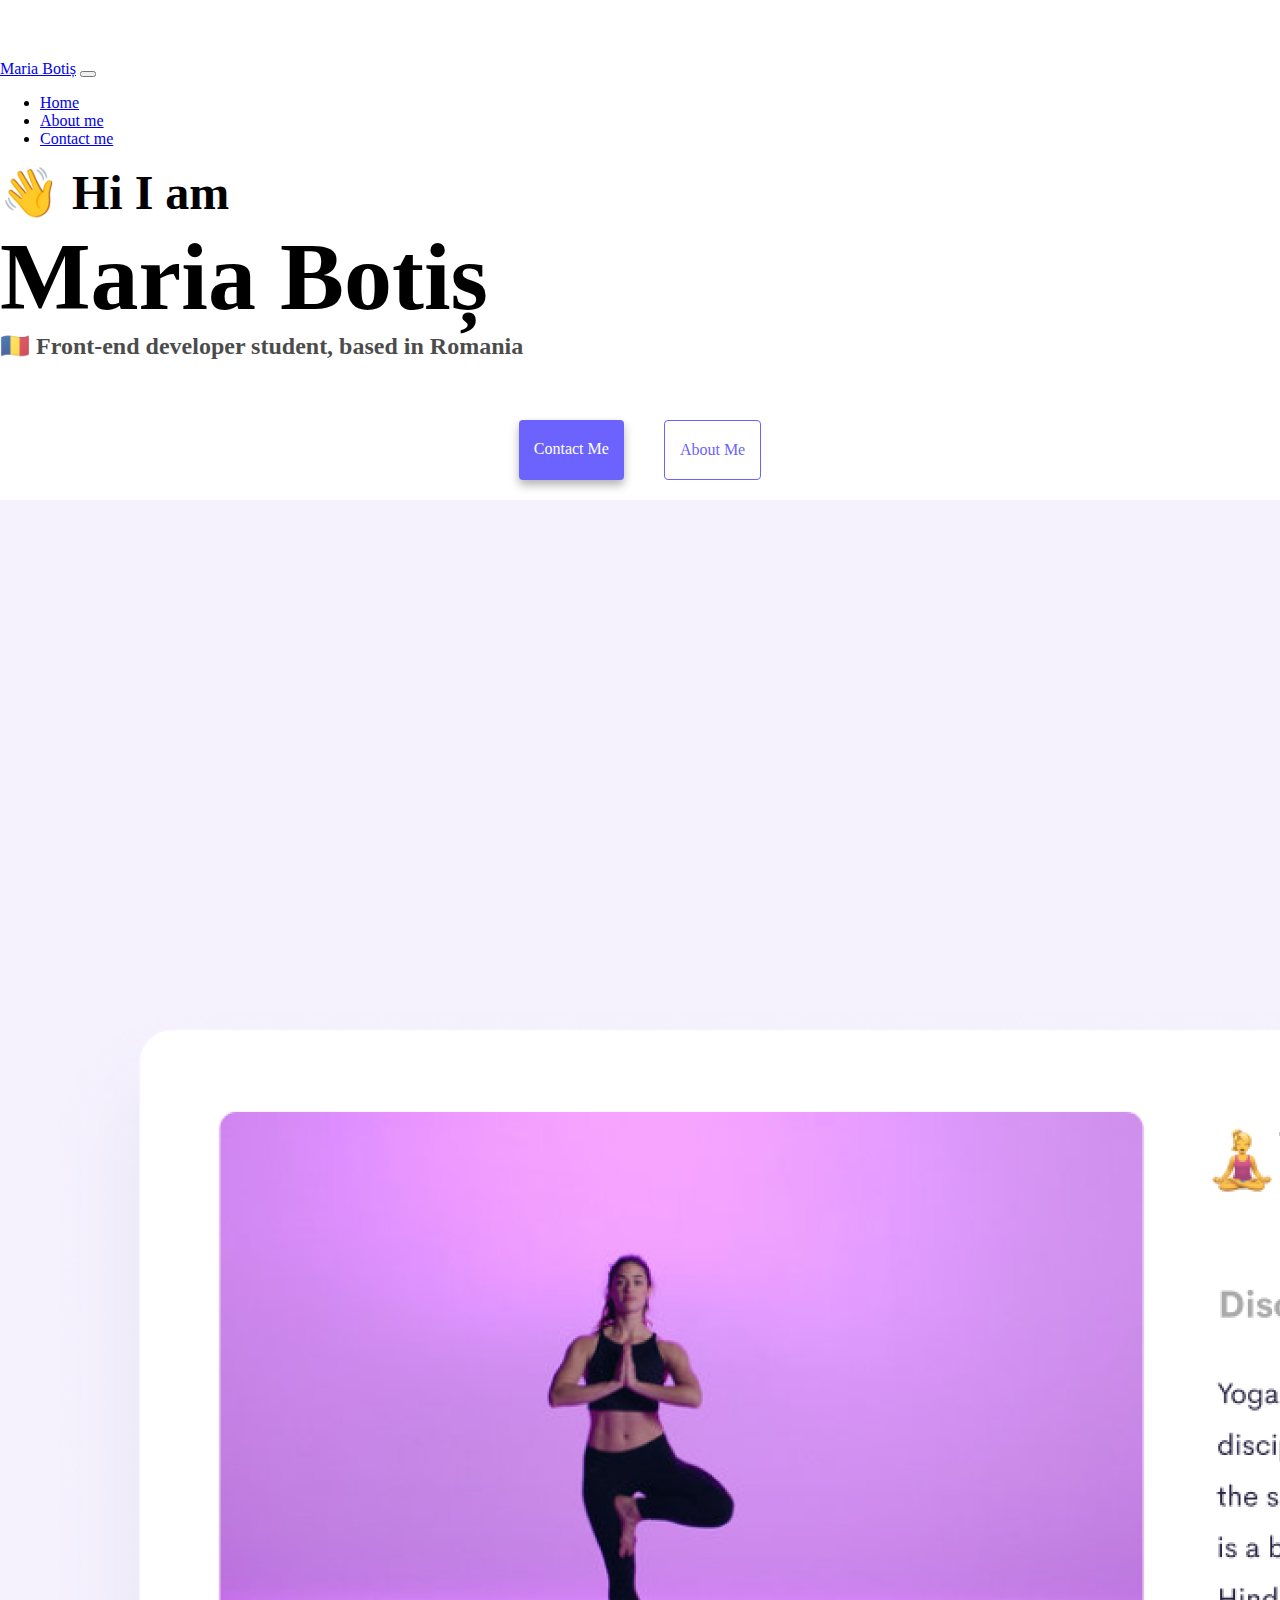
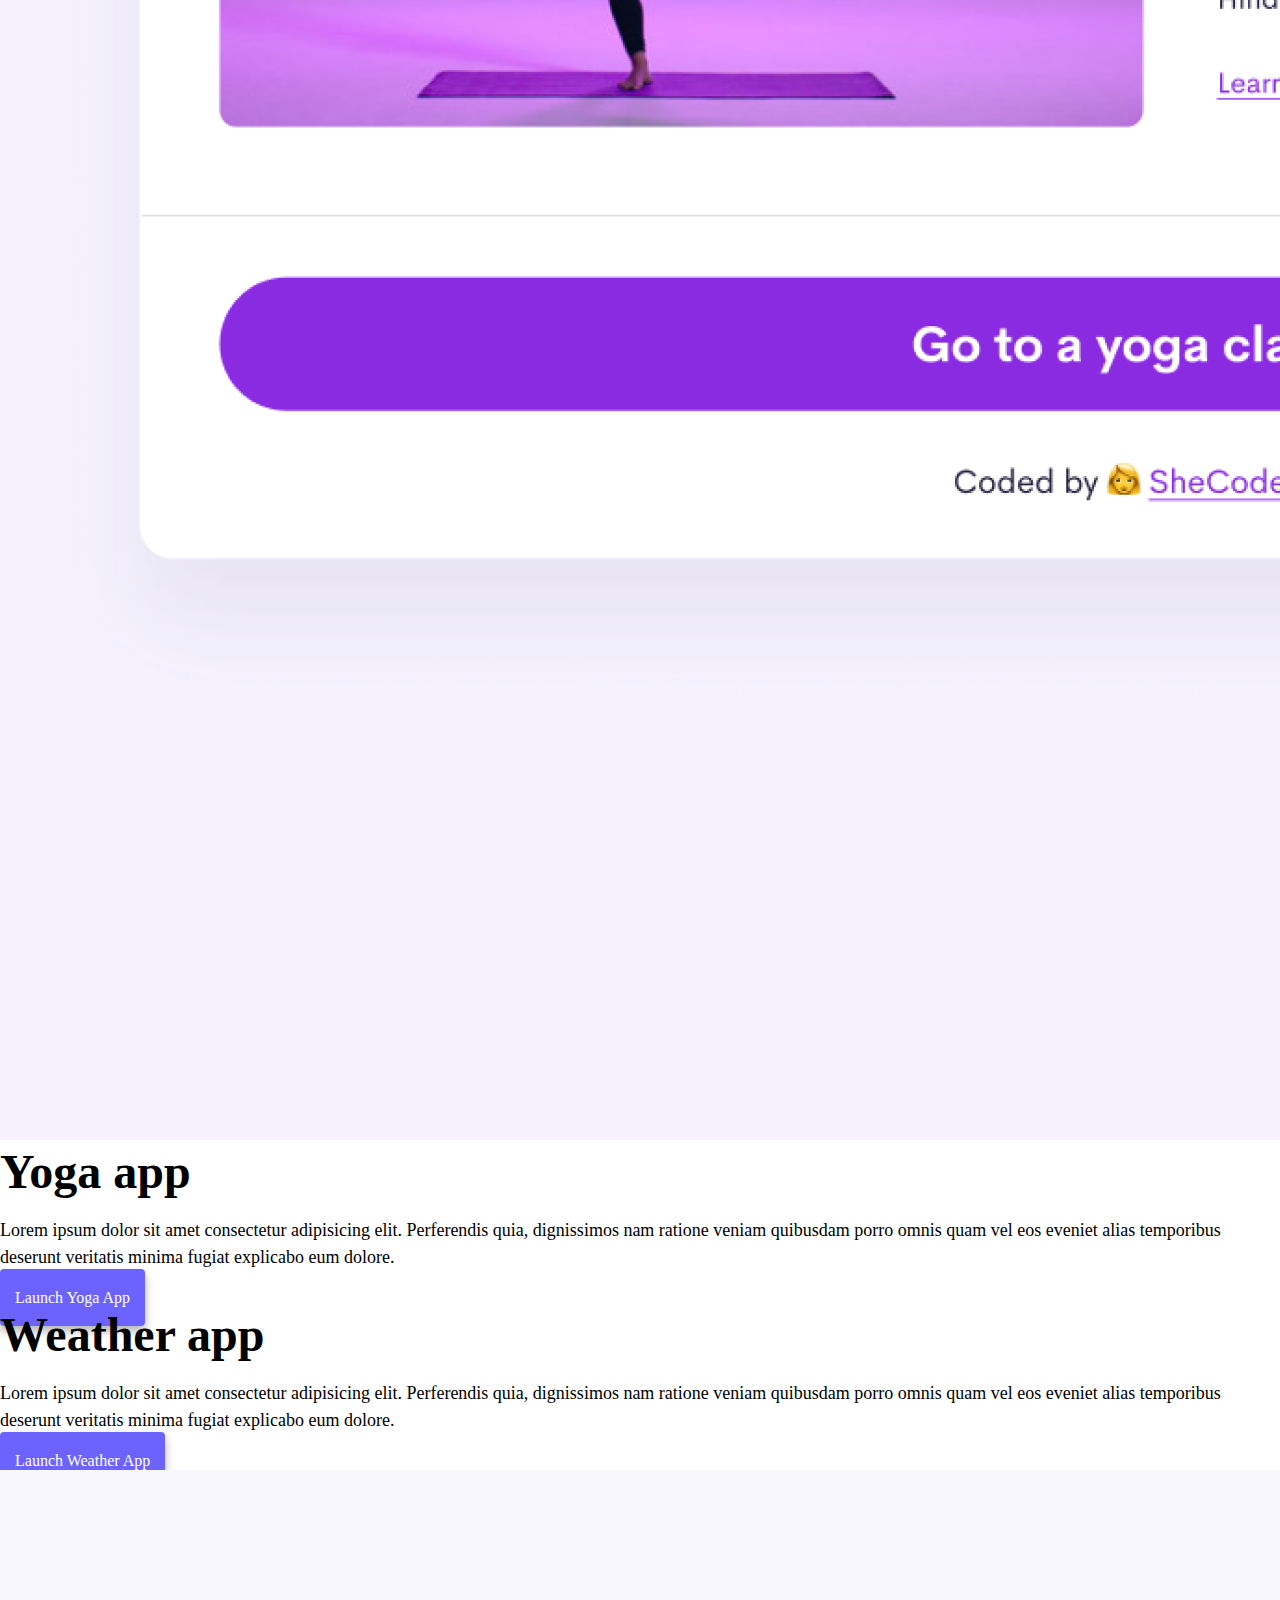
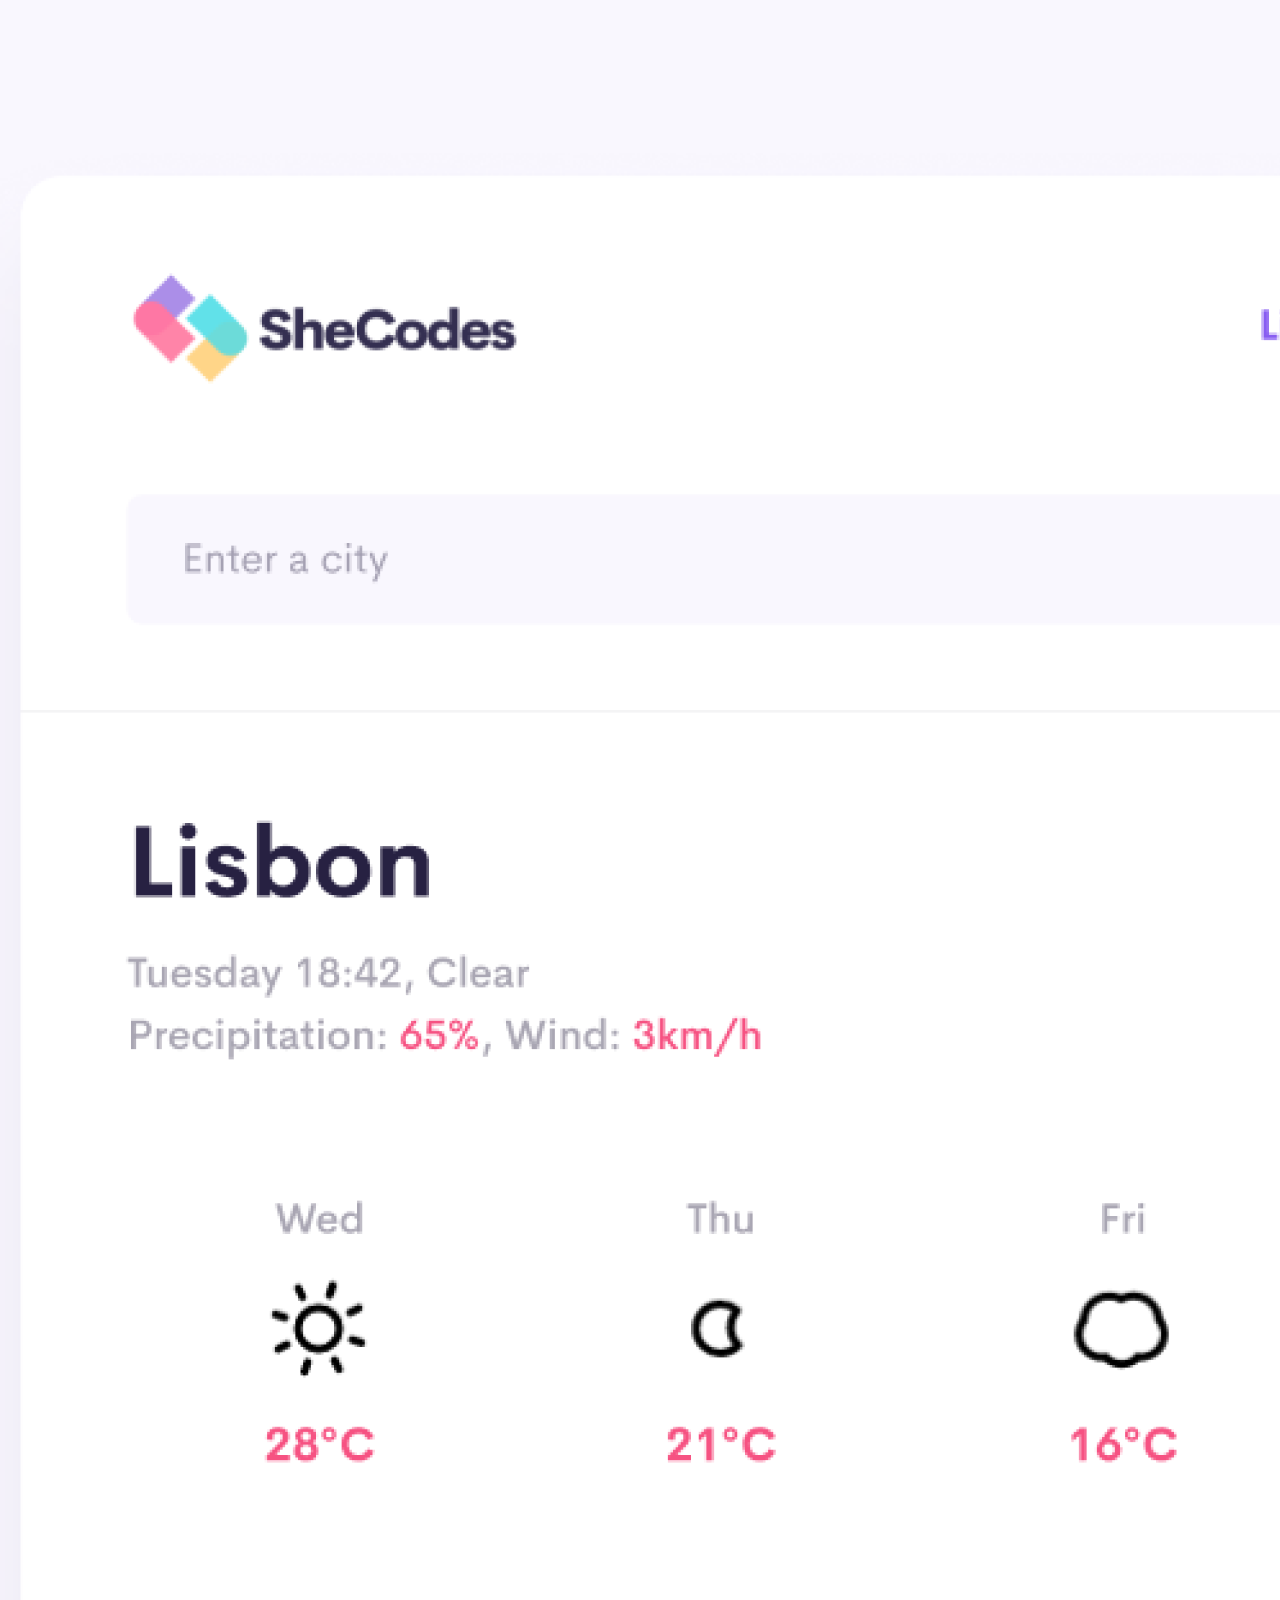
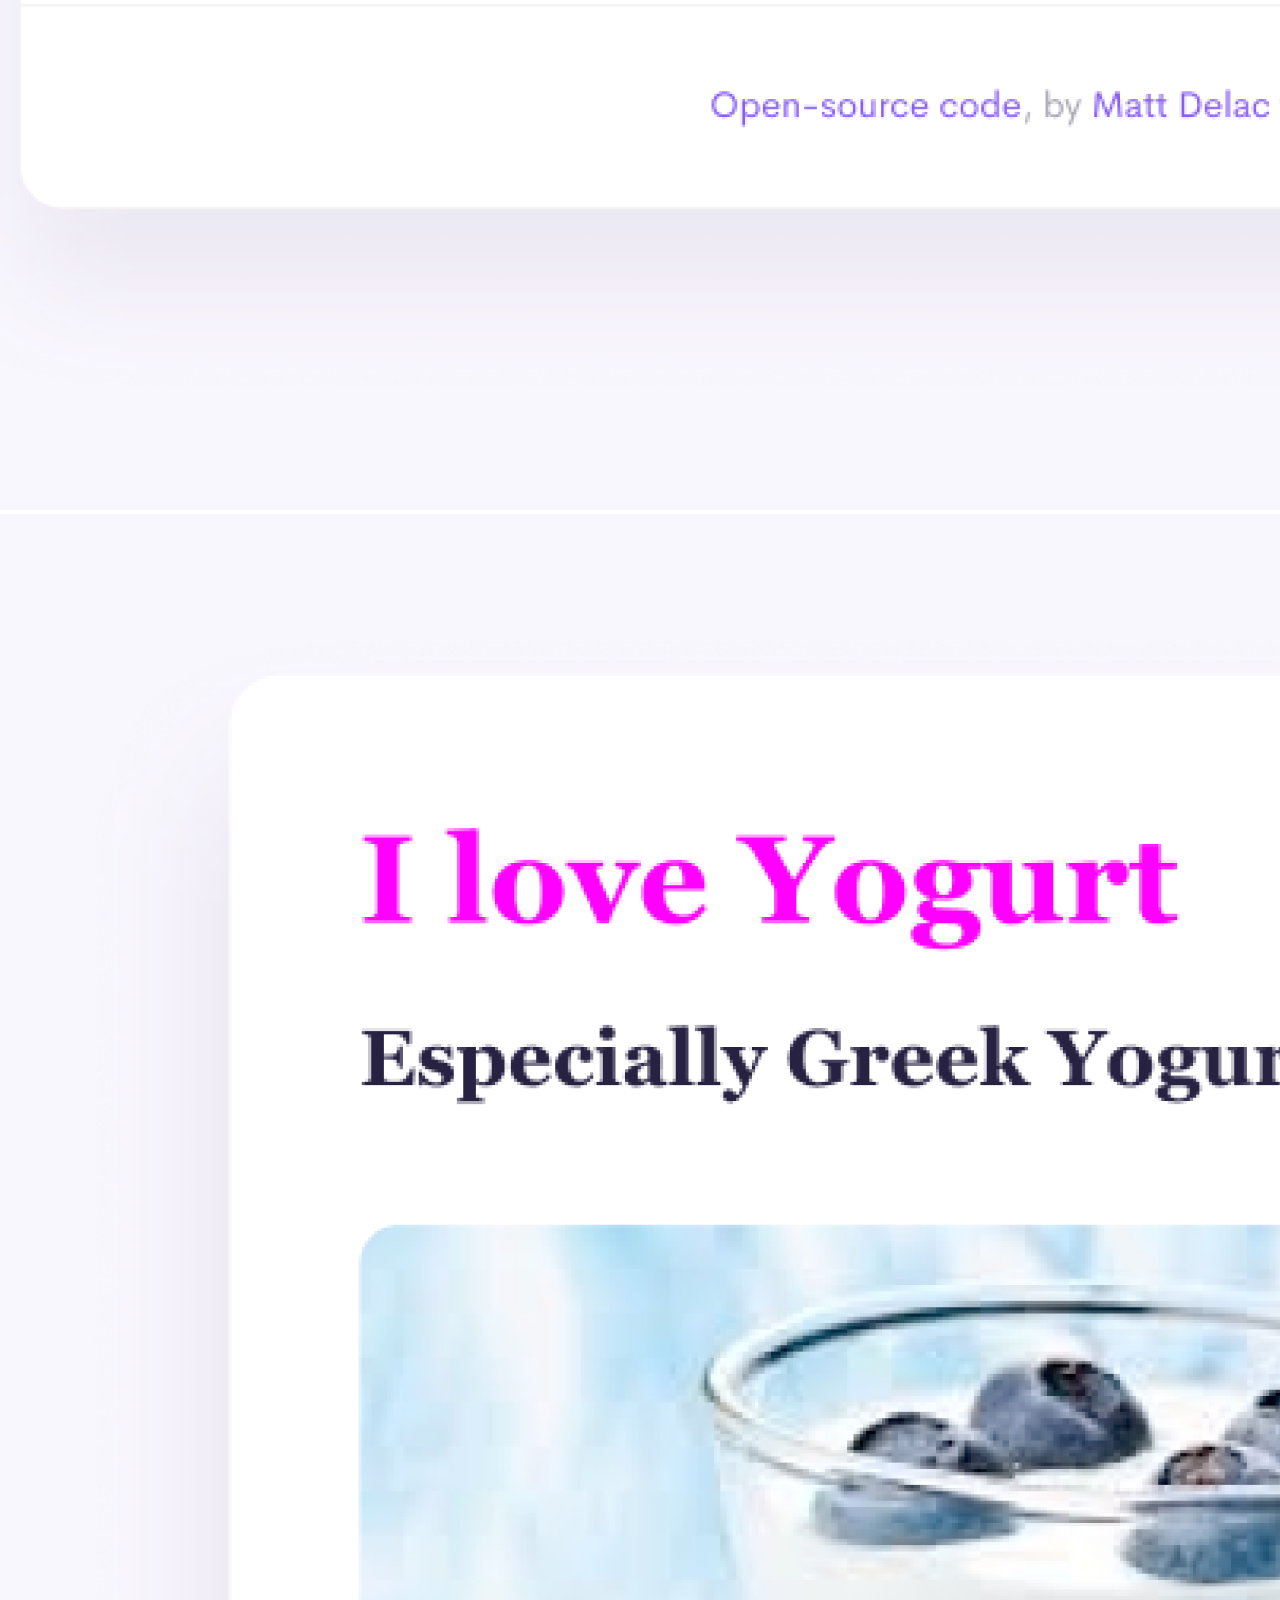
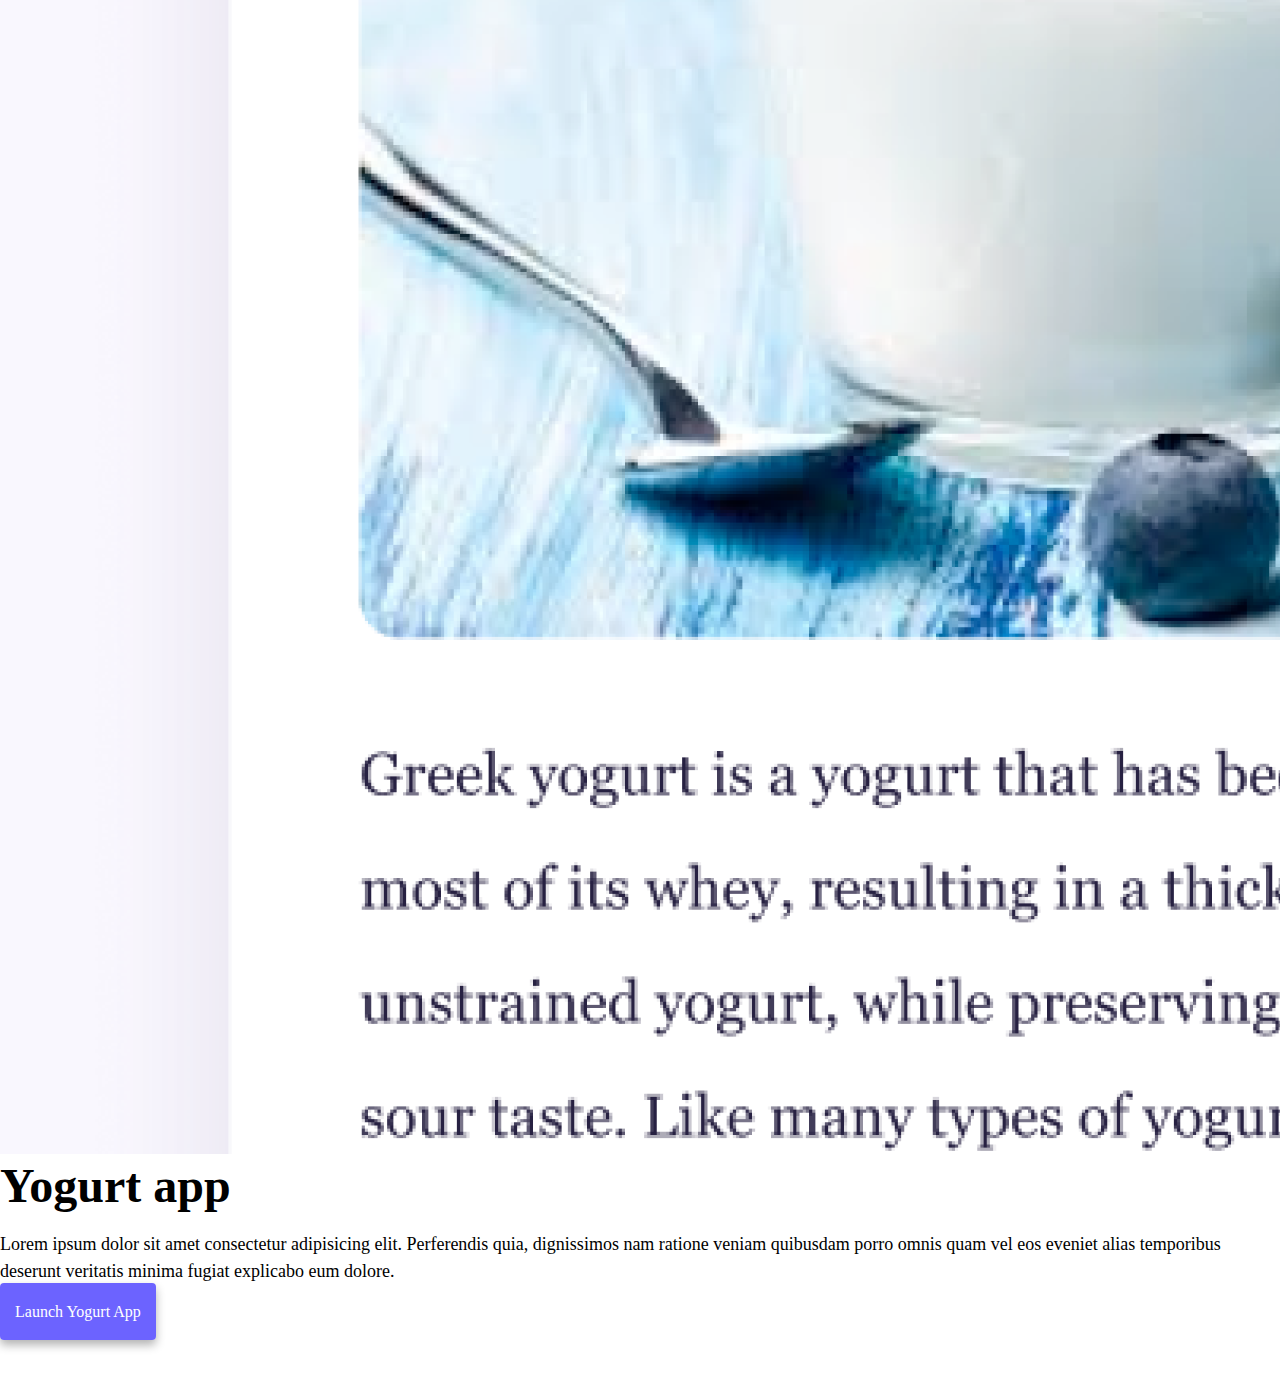
<file: index.html>
<!DOCTYPE html>
<html lang="en">
  <head>
    <meta charset="UTF-8" />
    <meta http-equiv="X-UA-Compatible" content="IE=edge" />
    <meta name="viewport" content="width=device-width, initial-scale=1.0" />
    <title>Front-end developer student - Maria Botiș</title>
    <meta
      name="description"
      content="Maria Botiș is a font-end developer studnt, based in Romania. Check out her project and contact her for job inquires. "
    />
    <link
      href="https://cdn.jsdelivr.net/npm/bootstrap@5.3.0/dist/css/bootstrap.min.css"
      rel="stylesheet"
      integrity="sha384-9ndCyUaIbzAi2FUVXJi0CjmCapSmO7SnpJef0486qhLnuZ2cdeRhO02iuK6FUUVM"
      crossorigin="anonymous"
    />
    <script
      src="https://cdn.jsdelivr.net/npm/bootstrap@5.3.1/dist/js/bootstrap.min.js"
      integrity="sha384-Rx+T1VzGupg4BHQYs2gCW9It+akI2MM/mndMCy36UVfodzcJcF0GGLxZIzObiEfa"
      crossorigin="anonymous"
    ></script>
    <link rel="stylesheet" href="/css/styles.css" />
  </head>
  <body>
    <nav class="navbar fixed-top navbar-expand-lg navbar-light bg-light">
      <div class="container">
        <a class="navbar-brand" href="/">Maria Botiș</a>
        <button
          class="navbar-toggler"
          type="button"
          data-bs-toggle="collapse"
          data-bs-target="#navbarNav"
          aria-controls="navbarNav"
          aria-expanded="false"
          aria-label="Toggle navigation"
        >
          <span class="navbar-toggler-icon"></span>
        </button>
        <div class="collapse navbar-collapse" id="navbarNav">
          <ul class="navbar-nav">
            <li class="nav-item">
              <a class="nav-link active" aria-current="page" href="/">Home</a>
            </li>
            <li class="nav-item">
              <a class="nav-link" href="/about.html" title="About Maria Botiș"
                >About me</a
              >
            </li>
            <li class="nav-item">
              <a
                class="nav-link"
                href="/about.html#contact"
                title="Contact Maria Botiș"
                >Contact me</a
              >
            </li>
          </ul>
        </div>
      </div>
    </nav>
    <div class="pt-5" id="homepage">
      <h2 class="text-center">👋 Hi I am</h2>
      <h1 class="text-center">Maria Botiș</h1>
      <h3 class="text-center">
        🇷🇴 Front-end developer student, based in Romania
      </h3>
    </div>

    <div class="links mb-5">
      <a
        href="/about.html#contact"
        class="contact-link"
        title="Contact Maria Botiș"
        >Contact Me</a
      >
      <a href="/about.html" class="about-link" title="About Maria Botiș"
        >About Me</a
      >
    </div>

    <div class="container">
      <div class="row mb-5">
        <div class="col-sm-6">
          <img
            src="images/yoga.png"
            alt="Yoga App"
            class="img-fluid rounded shadow-sm d-none d-sm-block"
          />
        </div>
        <div class="col-sm-6">
          <h2 class="mb-3">Yoga app</h2>
          <p>
            Lorem ipsum dolor sit amet consectetur adipisicing elit. Perferendis
            quia, dignissimos nam ratione veniam quibusdam porro omnis quam vel
            eos eveniet alias temporibus deserunt veritatis minima fugiat
            explicabo eum dolore.
          </p>
          <div class="mt-5">
            <a href="/index.html#homepage" class="app-link" title="Yoga project"
              >Launch Yoga App</a
            >
          </div>
        </div>
      </div>
      <div class="row mb-5">
        <div class="col-sm-6">
          <h2 class="mb-3">Weather app</h2>
          <p>
            Lorem ipsum dolor sit amet consectetur adipisicing elit. Perferendis
            quia, dignissimos nam ratione veniam quibusdam porro omnis quam vel
            eos eveniet alias temporibus deserunt veritatis minima fugiat
            explicabo eum dolore.
          </p>
          <div class="mb-5 mt-5">
            <a
              href="/index.html#homepage"
              class="app-link"
              title="Weather project"
              >Launch Weather App</a
            >
          </div>
        </div>
        <div class="col-sm-6">
          <img
            src="images/weather.png"
            alt="Weather App"
            class="img-fluid rounded shadow-sm d-none d-sm-block"
          />
        </div>
      </div>
      <div class="row mb-5">
        <div class="col-sm-6">
          <img
            src="images/yogurt.png"
            alt="Yogurt App"
            class="img-fluid rounded shadow-sm d-none d-sm-block"
          />
        </div>
        <div class="col-sm-6">
          <h2 class="mb-3">Yogurt app</h2>
          <p>
            Lorem ipsum dolor sit amet consectetur adipisicing elit. Perferendis
            quia, dignissimos nam ratione veniam quibusdam porro omnis quam vel
            eos eveniet alias temporibus deserunt veritatis minima fugiat
            explicabo eum dolore.
          </p>
          <div class="mt-5">
            <a
              href="/index.html#homepage"
              class="app-link"
              title="Yogurt project"
              >Launch Yogurt App</a
            >
          </div>
        </div>
      </div>
    </div>
  </body>
</html>
</file>
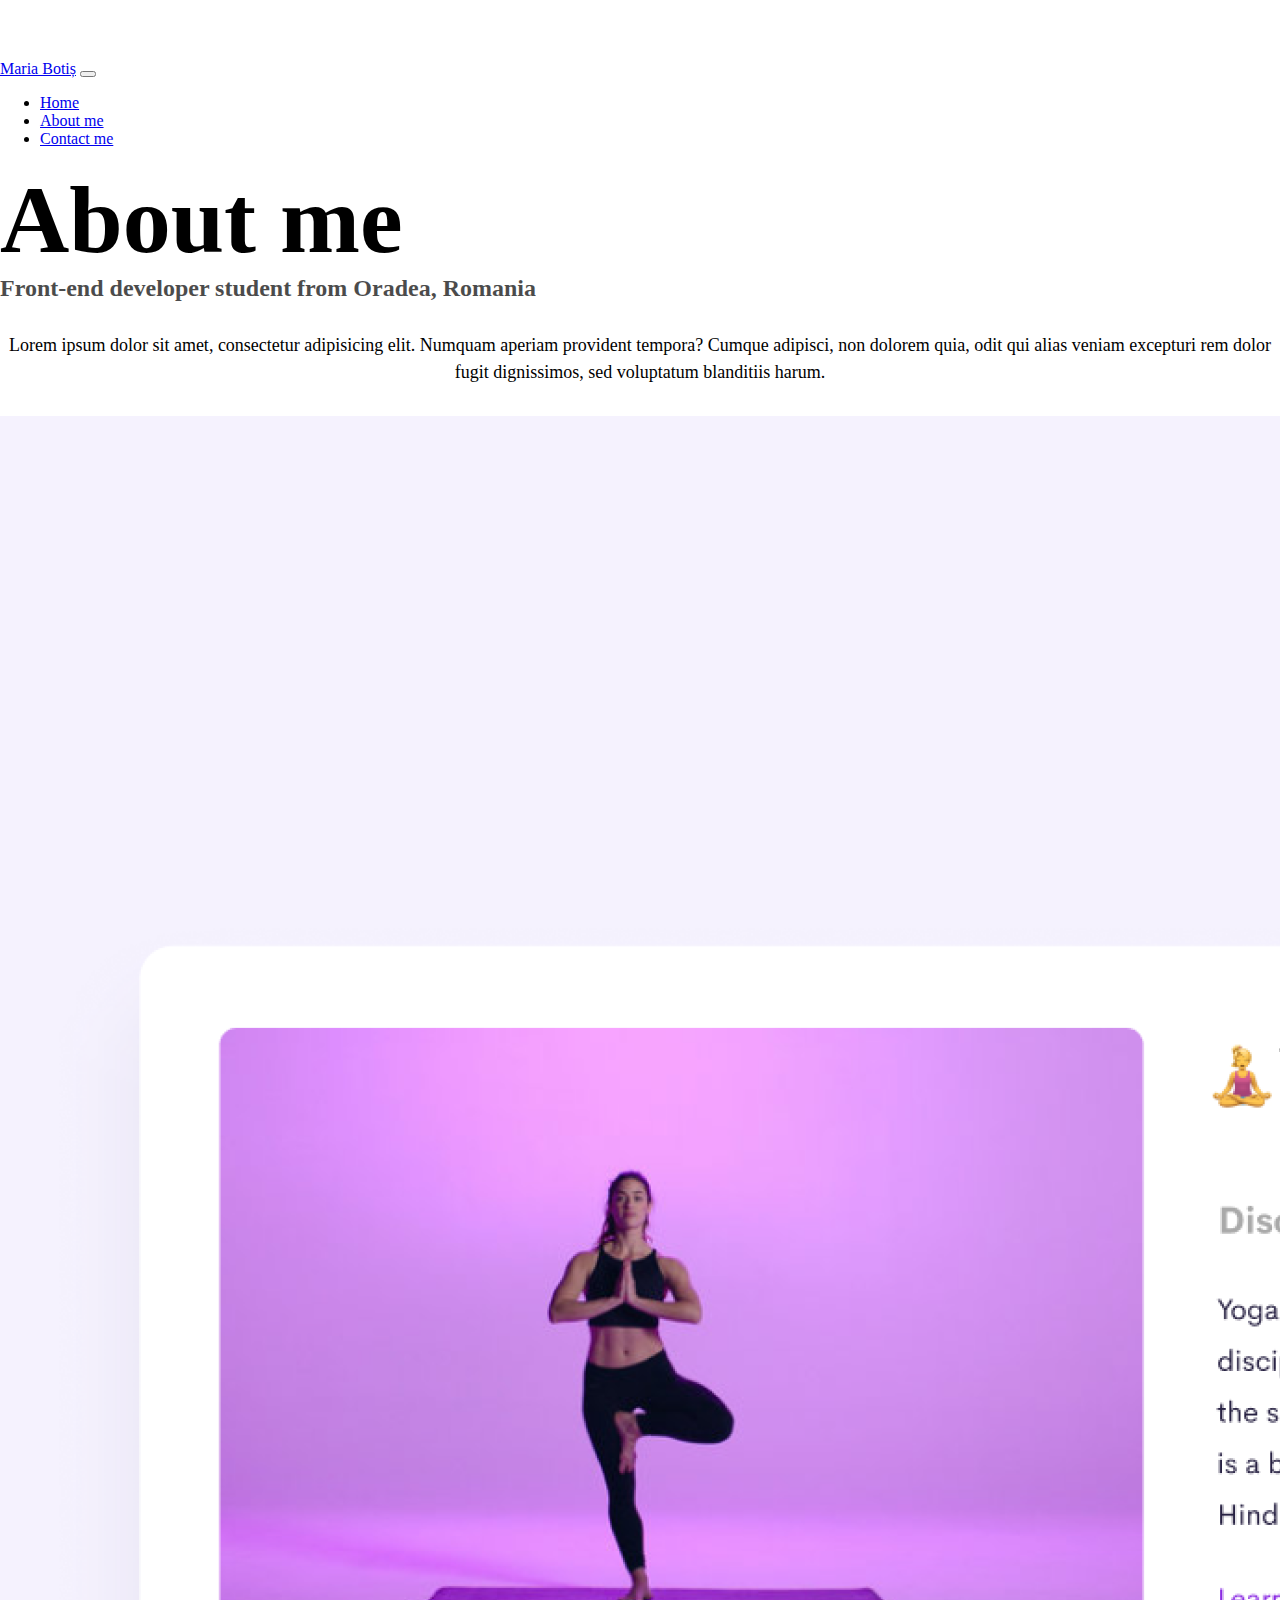
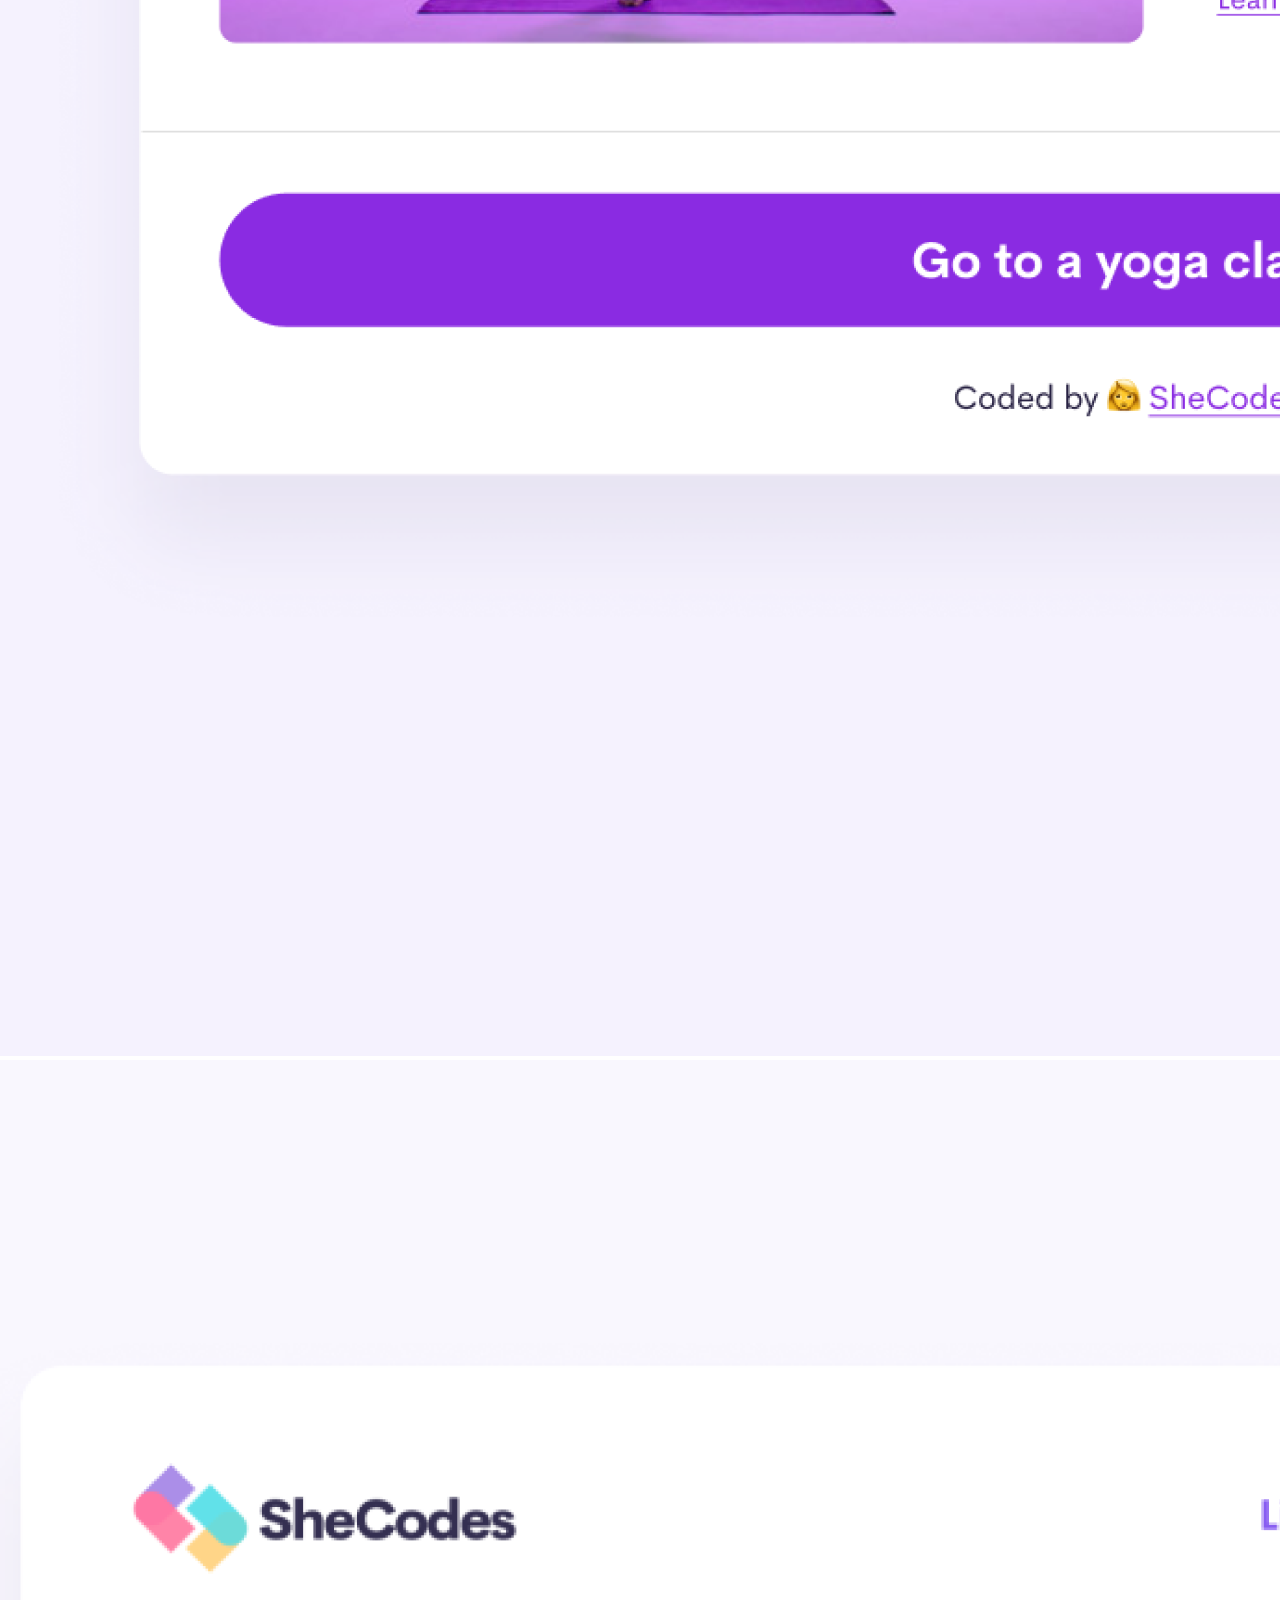
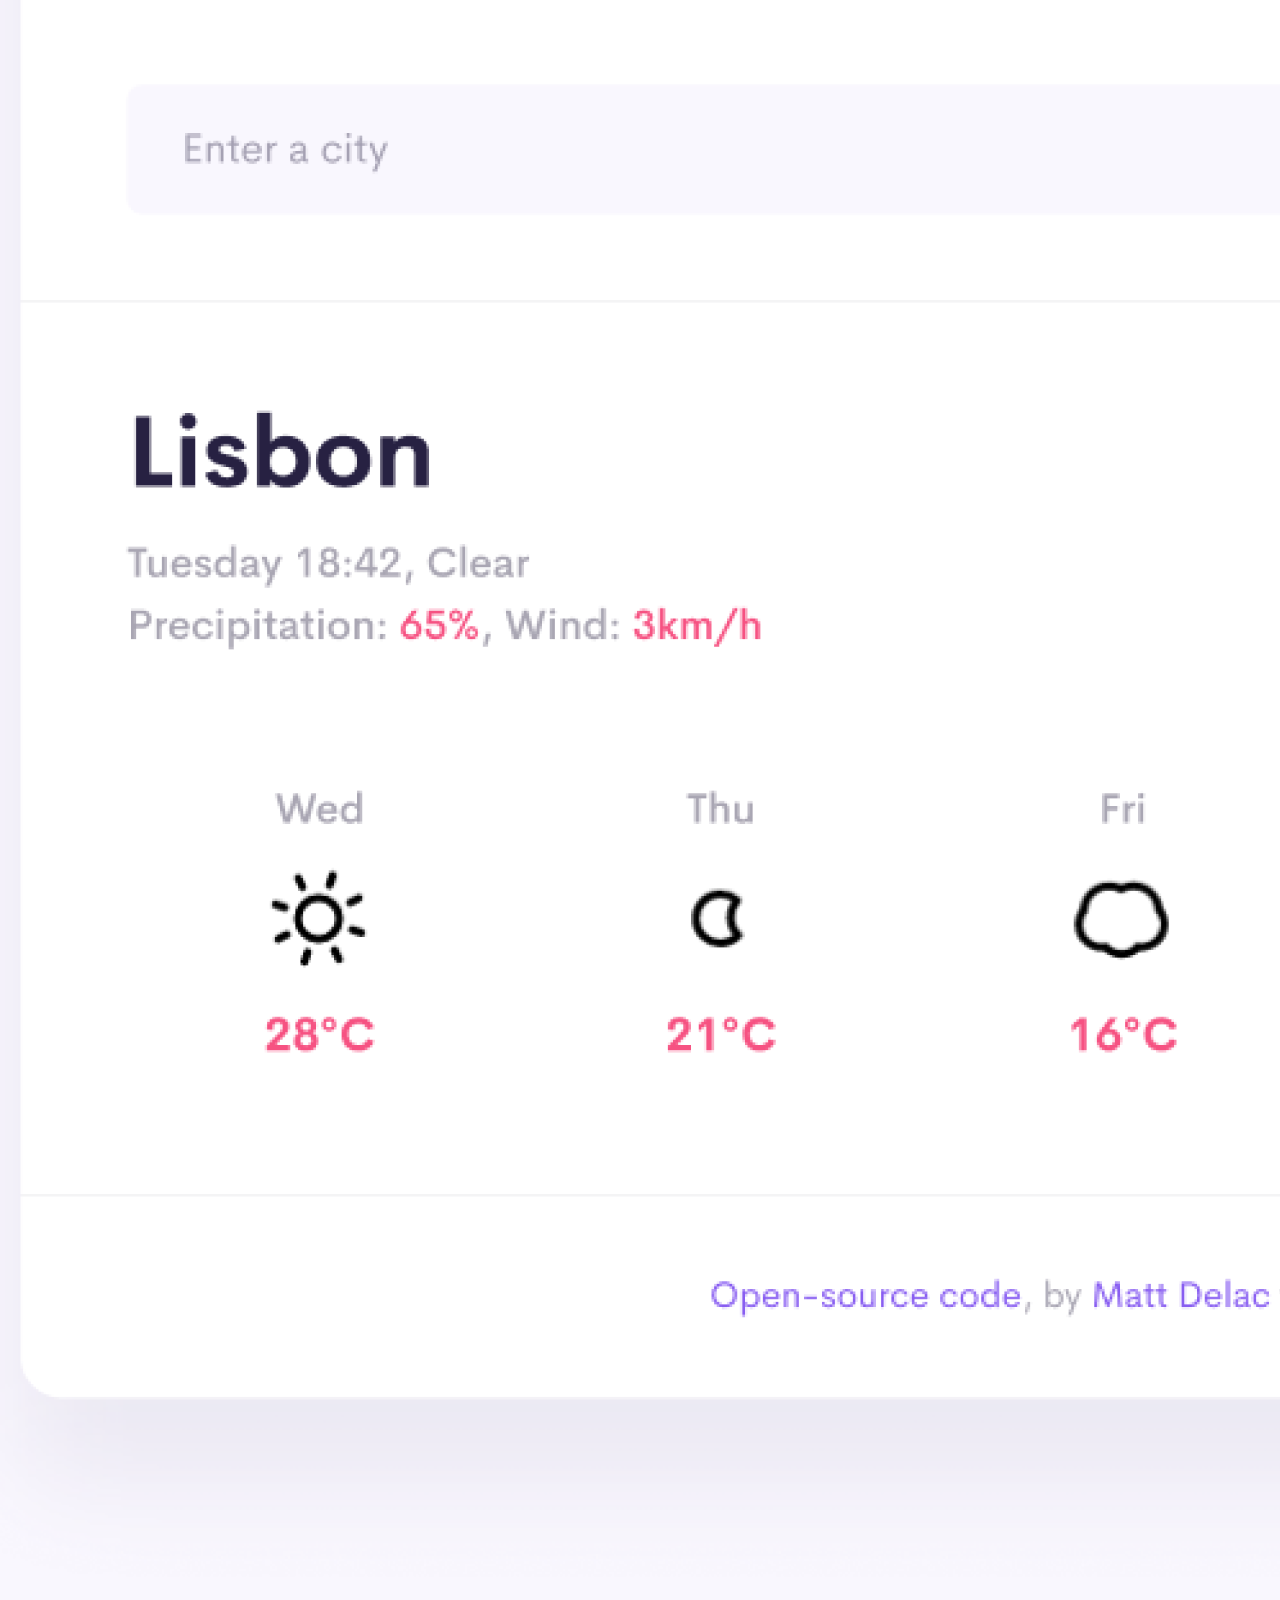
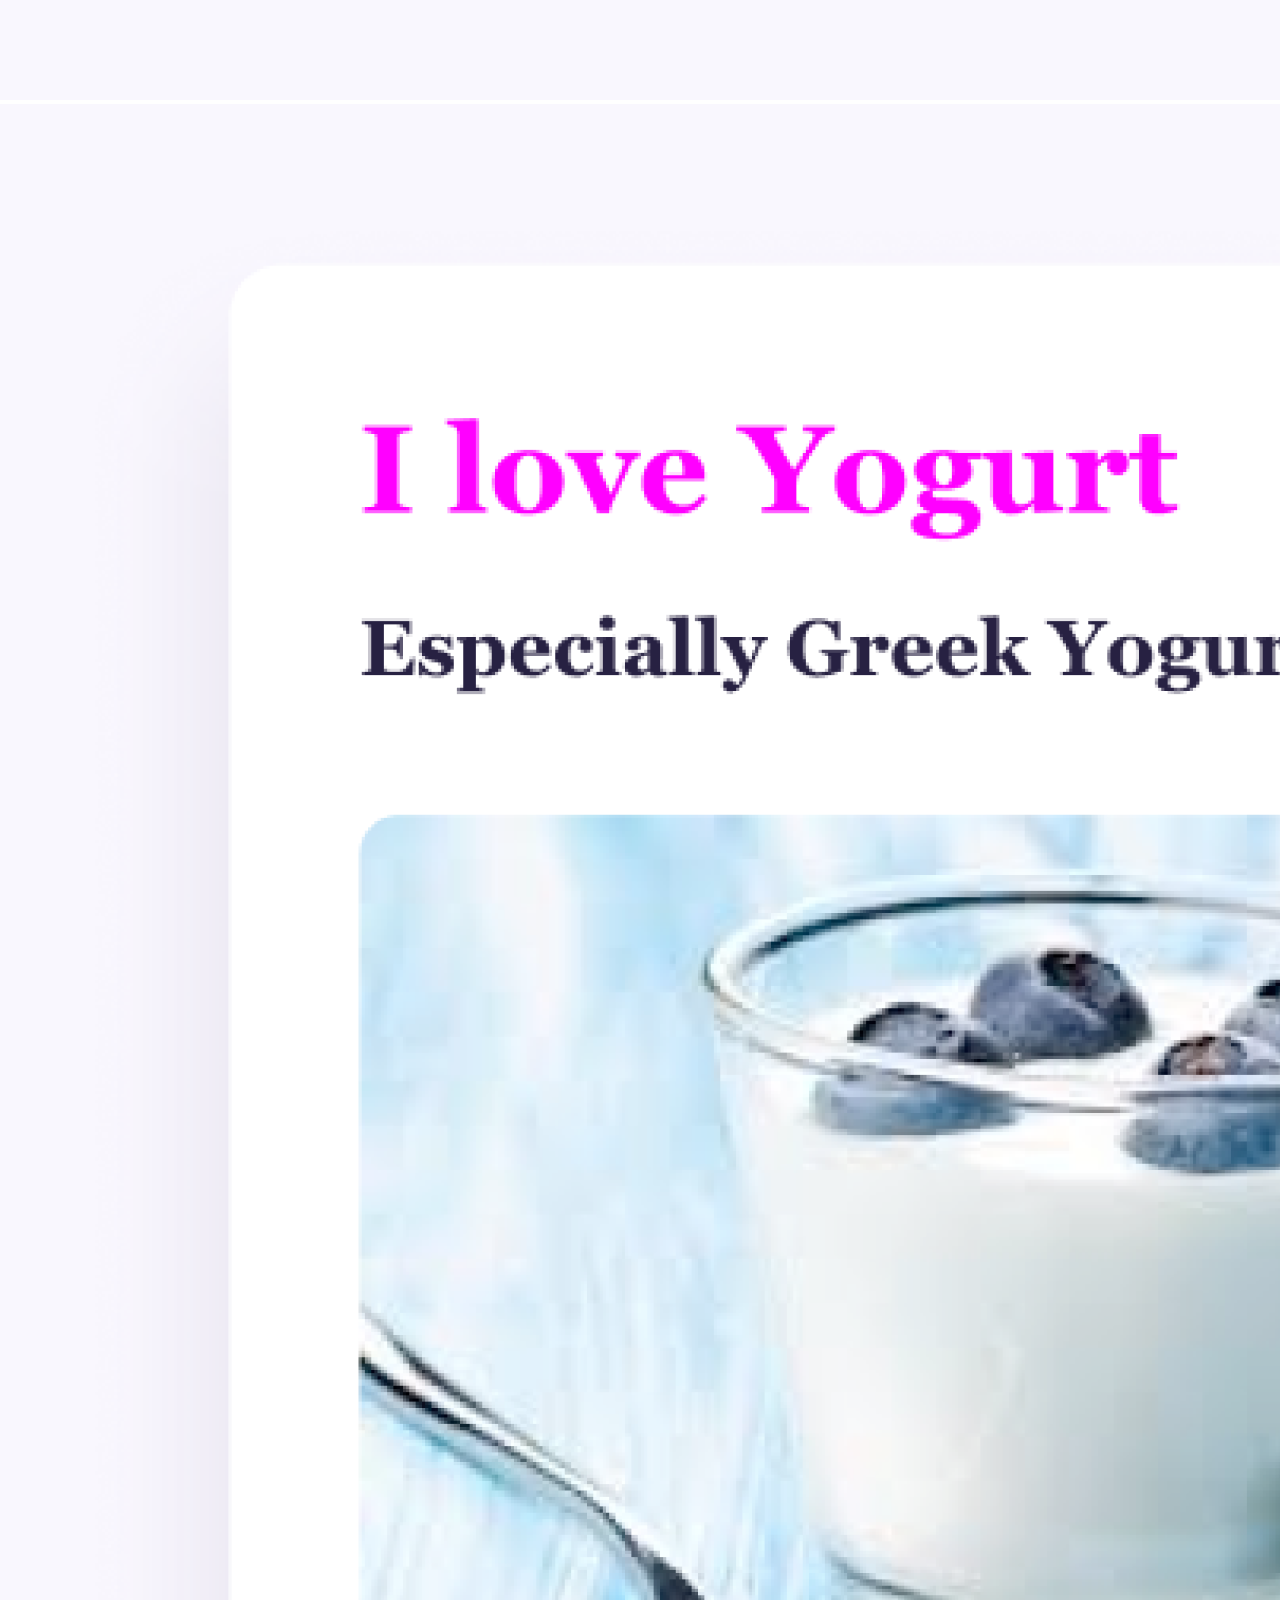
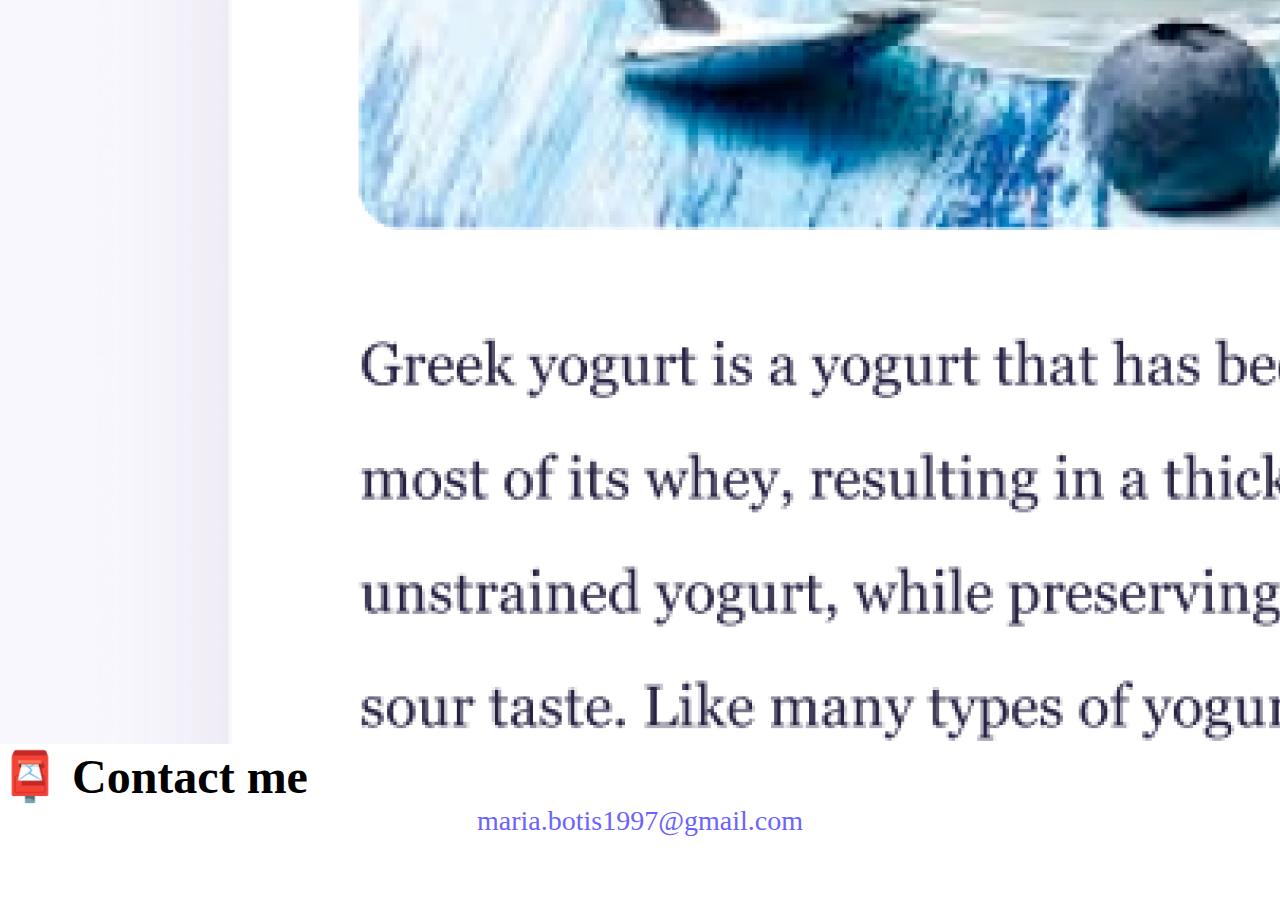
<file: about.html>
<!DOCTYPE html>
<html lang="en">
  <head>
    <meta charset="UTF-8" />
    <meta http-equiv="X-UA-Compatible" content="IE=edge" />
    <meta name="viewport" content="width=device-width, initial-scale=1.0" />
    <title>About me - Maria Botiș</title>
    <meta
      name="description"
      content="About Maria Botiș, a front-end developer student from Oradea, Romania."
    />
    <link
      href="https://cdn.jsdelivr.net/npm/bootstrap@5.3.0/dist/css/bootstrap.min.css"
      rel="stylesheet"
      integrity="sha384-9ndCyUaIbzAi2FUVXJi0CjmCapSmO7SnpJef0486qhLnuZ2cdeRhO02iuK6FUUVM"
      crossorigin="anonymous"
    />
    <script
      src="https://cdn.jsdelivr.net/npm/bootstrap@5.3.1/dist/js/bootstrap.min.js"
      integrity="sha384-Rx+T1VzGupg4BHQYs2gCW9It+akI2MM/mndMCy36UVfodzcJcF0GGLxZIzObiEfa"
      crossorigin="anonymous"
    ></script>
    <link rel="stylesheet" href="/css/styles.css" />
  </head>
  <body>
    <nav class="navbar fixed-top navbar-expand-lg navbar-light bg-light">
      <div class="container">
        <a class="navbar-brand" href="/">Maria Botiș</a>
        <button
          class="navbar-toggler"
          type="button"
          data-bs-toggle="collapse"
          data-bs-target="#navbarNav"
          aria-controls="navbarNav"
          aria-expanded="false"
          aria-label="Toggle navigation"
        >
          <span class="navbar-toggler-icon"></span>
        </button>
        <div class="collapse navbar-collapse" id="navbarNav">
          <ul class="navbar-nav">
            <li class="nav-item">
              <a class="nav-link" aria-current="page" href="/">Home</a>
            </li>
            <li class="nav-item">
              <a
                class="nav-link active"
                href="/about.html"
                title="About Maria Botiș"
                >About me</a
              >
            </li>
            <li class="nav-item">
              <a
                class="nav-link"
                href="/about.html#contact"
                title="Contact Maria Botiș"
                >Contact me</a
              >
            </li>
          </ul>
        </div>
      </div>
    </nav>

    <h1 class="pt-5 text-center">About me</h1>
    <h3 class="text-center">
      Front-end developer student from Oradea, Romania
    </h3>
    <div class="description-pharaghrap">
      <p>
        Lorem ipsum dolor sit amet, consectetur adipisicing elit. Numquam
        aperiam provident tempora? Cumque adipisci, non dolorem quia, odit qui
        alias veniam excepturi rem dolor fugit dignissimos, sed voluptatum
        blanditiis harum.
      </p>
    </div>
    <div class="container">
      <div class="row">
        <div class="col-sm-4">
          <img
            src="images/yoga.png"
            alt="Yoga App"
            class="img-fluid rounded shadow p-2 app-image"
          />
        </div>
        <div class="col-sm-4">
          <img
            src="images/weather.png"
            alt="Weather App"
            class="img-fluid rounded shadow p-2 app-image"
          />
        </div>
        <div class="col-sm-4">
          <img
            src="images/yogurt.png"
            alt="Yogurt App"
            class="img-fluid rounded shadow p-2 app-image"
          />
        </div>
      </div>
    </div>
    <div id="contact" class="mt-5">
      <h2 class="text-center">📮 Contact me</h2>
      <a href="mailto: maria.botis1997@gmail.com" class="email-address"
        >maria.botis1997@gmail.com</a
      >
    </div>
  </body>
</html>
</file>
<file: css/styles.css>
:root {
  --primary-color: #6c63ff;
  --secondary-color: #f5f2fe;
  --box-shadow: 0 5px 10px rgba(0, 0, 0, 0.3);
}

body {
  margin: 60px auto;
}

h1 {
  font-size: 96px;
  margin: 0;
}

h2 {
  font-size: 48px;
  margin: 0;
  text-align: left;
}

h3 {
  font-size: 24px;
  opacity: 0.7;
  margin: 0;
}

p {
  font-size: 18px;
  line-height: 1.5;
}

.links {
  display: flex;
  justify-content: center;
  margin-top: 40px;
  border-radius: 4px;
  text-decoration: none;
  text-transform: capitalize;
}

.contact-link,
.about-link {
  margin: 20px;
  padding: 20px 15px;
  border-radius: 4px;
  text-decoration: none;
  text-transform: capitalize;
}

.contact-link {
  background: var(--primary-color);
  box-shadow: var(--box-shadow);
  color: white;
}

.about-link {
  color: var(--primary-color);
  border: 1px solid var(--primary-color);
}

.homepage-link {
  color: var(--primary-color);
  text-align: center;
  display: block;
}

.description-pharaghrap {
  margin: 30px 0;
  text-align: center;
}

.email-address {
  text-align: center;
  display: block;
  font-size: 28px;
  text-decoration: none;
  color: var(--primary-color);
}

.email-address:hover {
  text-decoration: underline;
  color: #135eca;
}

.app-link {
  background-color: var(--primary-color);
  box-shadow: var(--box-shadow);
  color: white;
  padding: 20px 15px;
  border-radius: 4px;
  text-decoration: none;
  scroll-behavior: smooth;
}

@media (max-width: 576px) {
  h1 {
    font-size: 48px;
  }
  h2 {
    font-size: 32px;
  }
  h2,
  p {
    text-align: center;
  }
  .app-link {
    display: block;
    margin: auto;
    text-align: center;
    scroll-behavior: smooth;
  }
  .app-image {
    margin-bottom: 25px;
  }
}
</file>
